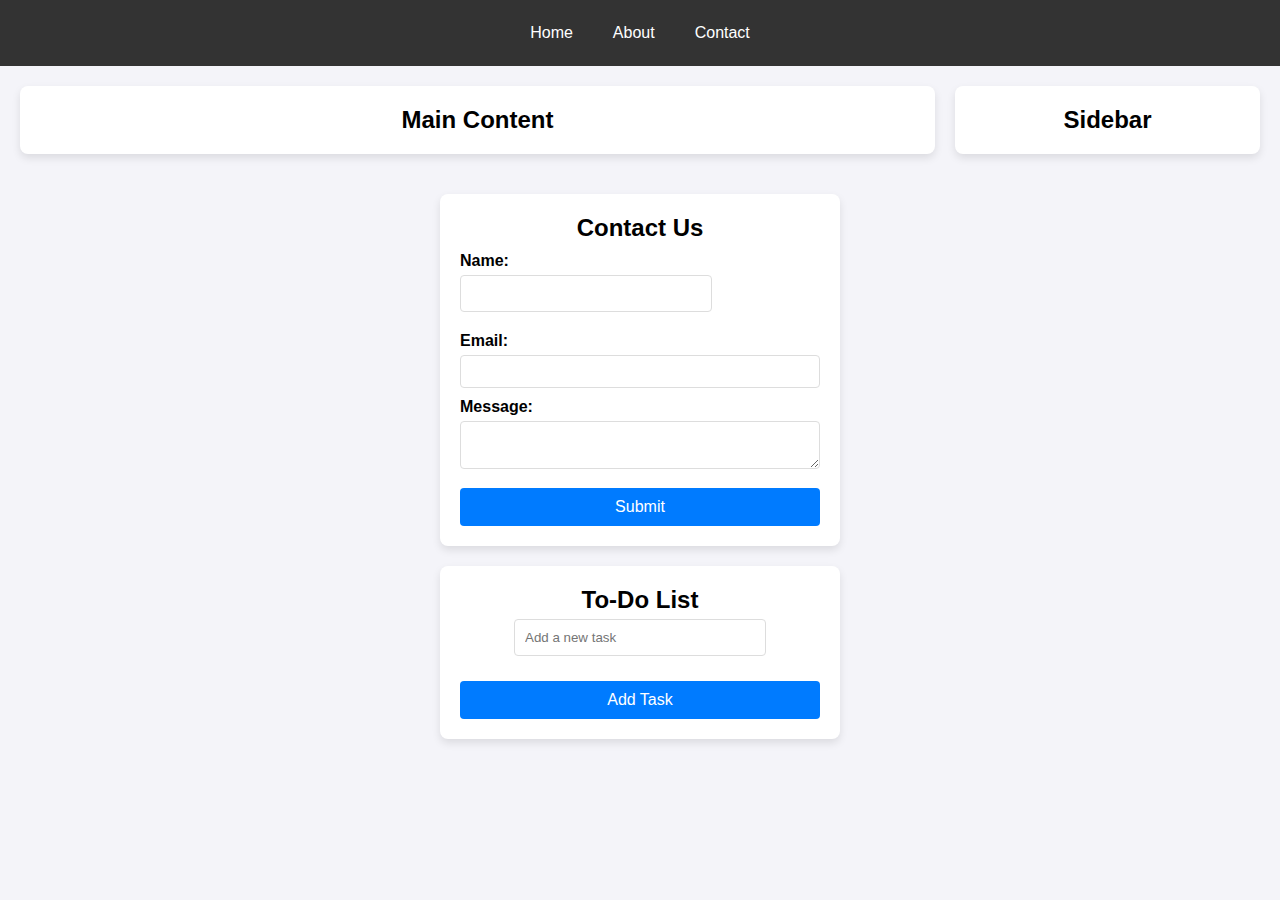
<file: index.html>
<!DOCTYPE html>
<html lang="en">
  <head>
    <meta charset="UTF-8" />
    <meta name="viewport" content="width=device-width, initial-scale=1.0" />
    <title>Contact Form, Layout, and To-Do List</title>
    <style>
      /* General Styling */
      * {
        box-sizing: border-box;
        margin: 0;
        padding: 0;
      }

      body {
        font-family: Arial, sans-serif;
        background-color: #f4f4f9;
      }

      h2 {
        text-align: center;
      }

      /* Navbar with Flexbox */
      .navbar {
        display: flex;
        background-color: #333;
        justify-content: center;
        padding: 10px 0;
      }

      .navbar a {
        padding: 14px 20px;
        color: #fff;
        text-decoration: none;
      }

      .navbar a:hover {
        background-color: #575757;
      }

      /* Grid Layout for Content */
      .grid-container {
        display: grid;
        grid-template-columns: 3fr 1fr;
        gap: 20px;
        padding: 20px;
      }

      .main-content,
      .sidebar {
        background: #fff;
        padding: 20px;
        border-radius: 8px;
        box-shadow: 0 4px 8px rgba(0, 0, 0, 0.1);
      }

      @media (max-width: 768px) {
        .grid-container {
          grid-template-columns: 1fr;
        }
      }

      /* Contact Form Styling */
      .contact-form-container {
        width: 90%;
        max-width: 400px;
        margin: 20px auto;
        padding: 20px;
        background: #fff;
        border-radius: 8px;
        box-shadow: 0 4px 8px rgba(0, 0, 0, 0.1);
      }

      label {
        font-weight: bold;
        display: block;
        margin-top: 10px;
      }

      input,
      textarea {
        width: 100%;
        padding: 8px;
        margin-top: 5px;
        border: 1px solid #ddd;
        border-radius: 4px;
      }

      button {
        width: 100%;
        padding: 10px;
        background: #007bff;
        border: none;
        color: #fff;
        font-size: 16px;
        margin-top: 15px;
        border-radius: 4px;
        cursor: pointer;
      }

      button:hover {
        background: #0056b3;
      }

      /* To-Do List Styling */
      .todo-container {
        width: 90%;
        max-width: 400px;
        margin: 20px auto;
        padding: 20px;
        text-align: center;
        background: #fff;
        border-radius: 8px;
        box-shadow: 0 4px 8px rgba(0, 0, 0, 0.1);
      }

      input[type="text"] {
        width: 70%;
        padding: 10px;
        margin-bottom: 10px;
      }

      ul {
        list-style-type: none;
        padding: 0;
      }

      li {
        padding: 10px;
        margin-top: 5px;
        background: #f1f1f1;
        display: flex;
        justify-content: space-between;
        align-items: center;
      }

      li button {
        background: #d9534f;
        color: white;
        border: none;
        cursor: pointer;
        padding: 5px 10px;
        border-radius: 4px;
      }
    </style>
  </head>
  <body>
    <!-- Navigation Bar -->
    <header>
      <nav class="navbar">
        <a href="#">Home</a>
        <a href="#">About</a>
        <a href="#">Contact</a>
      </nav>
    </header>

    <!-- Responsive Layout with CSS Grid -->
    <main class="grid-container">
      <section class="main-content">
        <h2>Main Content</h2>
        <p></p>
      </section>
      <aside class="sidebar">
        <h2>Sidebar</h2>
        <p></p>
      </aside>
    </main>

    <!-- Contact Form with JavaScript Validation -->
    <div class="contact-form-container">
      <form id="contactForm">
        <h2>Contact Us</h2>

        <label for="name">Name:</label>
        <input type="text" id="name" name="name" required />

        <label for="email">Email:</label>
        <input type="email" id="email" name="email" required />

        <label for="message">Message:</label>
        <textarea id="message" name="message" required></textarea>

        <button type="submit">Submit</button>
      </form>
    </div>

    <!-- Dynamic To-Do List -->
    <div class="todo-container">
      <h2>To-Do List</h2>
      <input type="text" id="todoInput" placeholder="Add a new task" />
      <button onclick="addTodo()">Add Task</button>
      <ul id="todoList"></ul>
    </div>

    <script>
      // JavaScript Validation for Contact Form
      document
        .getElementById("contactForm")
        .addEventListener("submit", function (event) {
          let isValid = true;
          const name = document.getElementById("name").value.trim();
          const email = document.getElementById("email").value.trim();
          const message = document.getElementById("message").value.trim();

          if (name === "") {
            alert("Please enter your name.");
            isValid = false;
          }

          const emailPattern = /^[^ ]+@[^ ]+\.[a-z]{2,3}$/;
          if (!email.match(emailPattern)) {
            alert("Please enter a valid email address.");
            isValid = false;
          }

          if (message === "") {
            alert("Please enter a message.");
            isValid = false;
          }

          if (!isValid) {
            event.preventDefault(); // Prevent form submission if validation fails
          }
        });

      // JavaScript for Dynamic To-Do List
      function addTodo() {
        const todoInput = document.getElementById("todoInput").value;
        if (todoInput === "") {
          alert("Please enter a task.");
          return;
        }

        const li = document.createElement("li");
        li.textContent = todoInput;

        const deleteButton = document.createElement("button");
        deleteButton.textContent = "Delete";
        deleteButton.onclick = function () {
          li.remove();
        };

        li.appendChild(deleteButton);
        document.getElementById("todoList").appendChild(li);

        document.getElementById("todoInput").value = ""; // Clear input field
      }
    </script>
  </body>
</html>
</file>
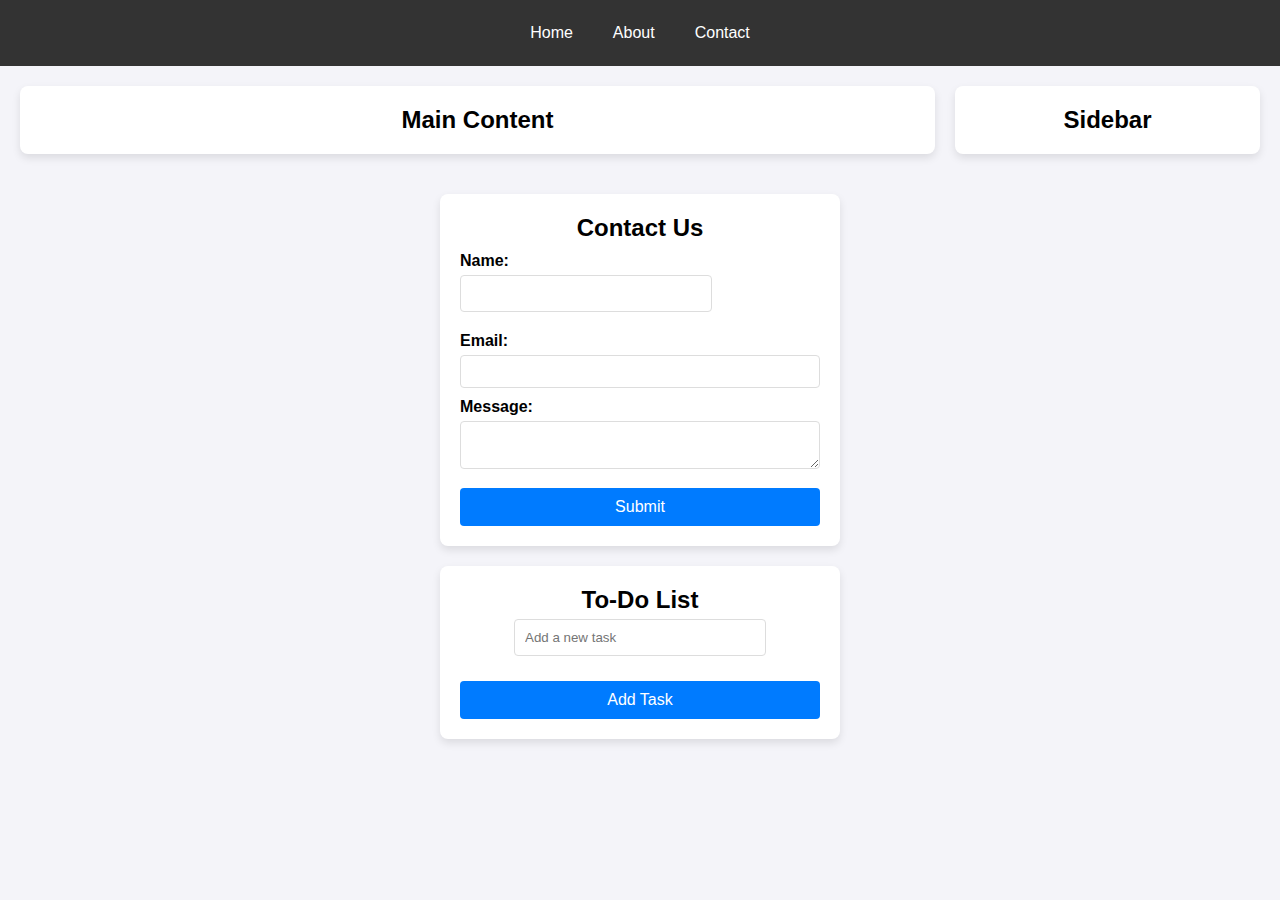
<file: task2/index.html>
<!DOCTYPE html>
<html lang="en">
  <head>
    <meta charset="UTF-8" />
    <meta name="viewport" content="width=device-width, initial-scale=1.0" />
    <title>Contact Form, Layout, and To-Do List</title>
    <style>
      /* General Styling */
      * {
        box-sizing: border-box;
        margin: 0;
        padding: 0;
      }

      body {
        font-family: Arial, sans-serif;
        background-color: #f4f4f9;
      }

      h2 {
        text-align: center;
      }

      /* Navbar with Flexbox */
      .navbar {
        display: flex;
        background-color: #333;
        justify-content: center;
        padding: 10px 0;
      }

      .navbar a {
        padding: 14px 20px;
        color: #fff;
        text-decoration: none;
      }

      .navbar a:hover {
        background-color: #575757;
      }

      /* Grid Layout for Content */
      .grid-container {
        display: grid;
        grid-template-columns: 3fr 1fr;
        gap: 20px;
        padding: 20px;
      }

      .main-content,
      .sidebar {
        background: #fff;
        padding: 20px;
        border-radius: 8px;
        box-shadow: 0 4px 8px rgba(0, 0, 0, 0.1);
      }

      @media (max-width: 768px) {
        .grid-container {
          grid-template-columns: 1fr;
        }
      }

      /* Contact Form Styling */
      .contact-form-container {
        width: 90%;
        max-width: 400px;
        margin: 20px auto;
        padding: 20px;
        background: #fff;
        border-radius: 8px;
        box-shadow: 0 4px 8px rgba(0, 0, 0, 0.1);
      }

      label {
        font-weight: bold;
        display: block;
        margin-top: 10px;
      }

      input,
      textarea {
        width: 100%;
        padding: 8px;
        margin-top: 5px;
        border: 1px solid #ddd;
        border-radius: 4px;
      }

      button {
        width: 100%;
        padding: 10px;
        background: #007bff;
        border: none;
        color: #fff;
        font-size: 16px;
        margin-top: 15px;
        border-radius: 4px;
        cursor: pointer;
      }

      button:hover {
        background: #0056b3;
      }

      /* To-Do List Styling */
      .todo-container {
        width: 90%;
        max-width: 400px;
        margin: 20px auto;
        padding: 20px;
        text-align: center;
        background: #fff;
        border-radius: 8px;
        box-shadow: 0 4px 8px rgba(0, 0, 0, 0.1);
      }

      input[type="text"] {
        width: 70%;
        padding: 10px;
        margin-bottom: 10px;
      }

      ul {
        list-style-type: none;
        padding: 0;
      }

      li {
        padding: 10px;
        margin-top: 5px;
        background: #f1f1f1;
        display: flex;
        justify-content: space-between;
        align-items: center;
      }

      li button {
        background: #d9534f;
        color: white;
        border: none;
        cursor: pointer;
        padding: 5px 10px;
        border-radius: 4px;
      }
    </style>
  </head>
  <body>
    <!-- Navigation Bar -->
    <header>
      <nav class="navbar">
        <a href="#">Home</a>
        <a href="#">About</a>
        <a href="#">Contact</a>
      </nav>
    </header>

    <!-- Responsive Layout with CSS Grid -->
    <main class="grid-container">
      <section class="main-content">
        <h2>Main Content</h2>
        <p></p>
      </section>
      <aside class="sidebar">
        <h2>Sidebar</h2>
        <p></p>
      </aside>
    </main>

    <!-- Contact Form with JavaScript Validation -->
    <div class="contact-form-container">
      <form id="contactForm">
        <h2>Contact Us</h2>

        <label for="name">Name:</label>
        <input type="text" id="name" name="name" required />

        <label for="email">Email:</label>
        <input type="email" id="email" name="email" required />

        <label for="message">Message:</label>
        <textarea id="message" name="message" required></textarea>

        <button type="submit">Submit</button>
      </form>
    </div>

    <!-- Dynamic To-Do List -->
    <div class="todo-container">
      <h2>To-Do List</h2>
      <input type="text" id="todoInput" placeholder="Add a new task" />
      <button onclick="addTodo()">Add Task</button>
      <ul id="todoList"></ul>
    </div>

    <script>
      // JavaScript Validation for Contact Form
      document
        .getElementById("contactForm")
        .addEventListener("submit", function (event) {
          let isValid = true;
          const name = document.getElementById("name").value.trim();
          const email = document.getElementById("email").value.trim();
          const message = document.getElementById("message").value.trim();

          if (name === "") {
            alert("Please enter your name.");
            isValid = false;
          }

          const emailPattern = /^[^ ]+@[^ ]+\.[a-z]{2,3}$/;
          if (!email.match(emailPattern)) {
            alert("Please enter a valid email address.");
            isValid = false;
          }

          if (message === "") {
            alert("Please enter a message.");
            isValid = false;
          }

          if (!isValid) {
            event.preventDefault(); // Prevent form submission if validation fails
          }
        });

      // JavaScript for Dynamic To-Do List
      function addTodo() {
        const todoInput = document.getElementById("todoInput").value;
        if (todoInput === "") {
          alert("Please enter a task.");
          return;
        }

        const li = document.createElement("li");
        li.textContent = todoInput;

        const deleteButton = document.createElement("button");
        deleteButton.textContent = "Delete";
        deleteButton.onclick = function () {
          li.remove();
        };

        li.appendChild(deleteButton);
        document.getElementById("todoList").appendChild(li);

        document.getElementById("todoInput").value = ""; // Clear input field
      }
    </script>
  </body>
</html>
</file>
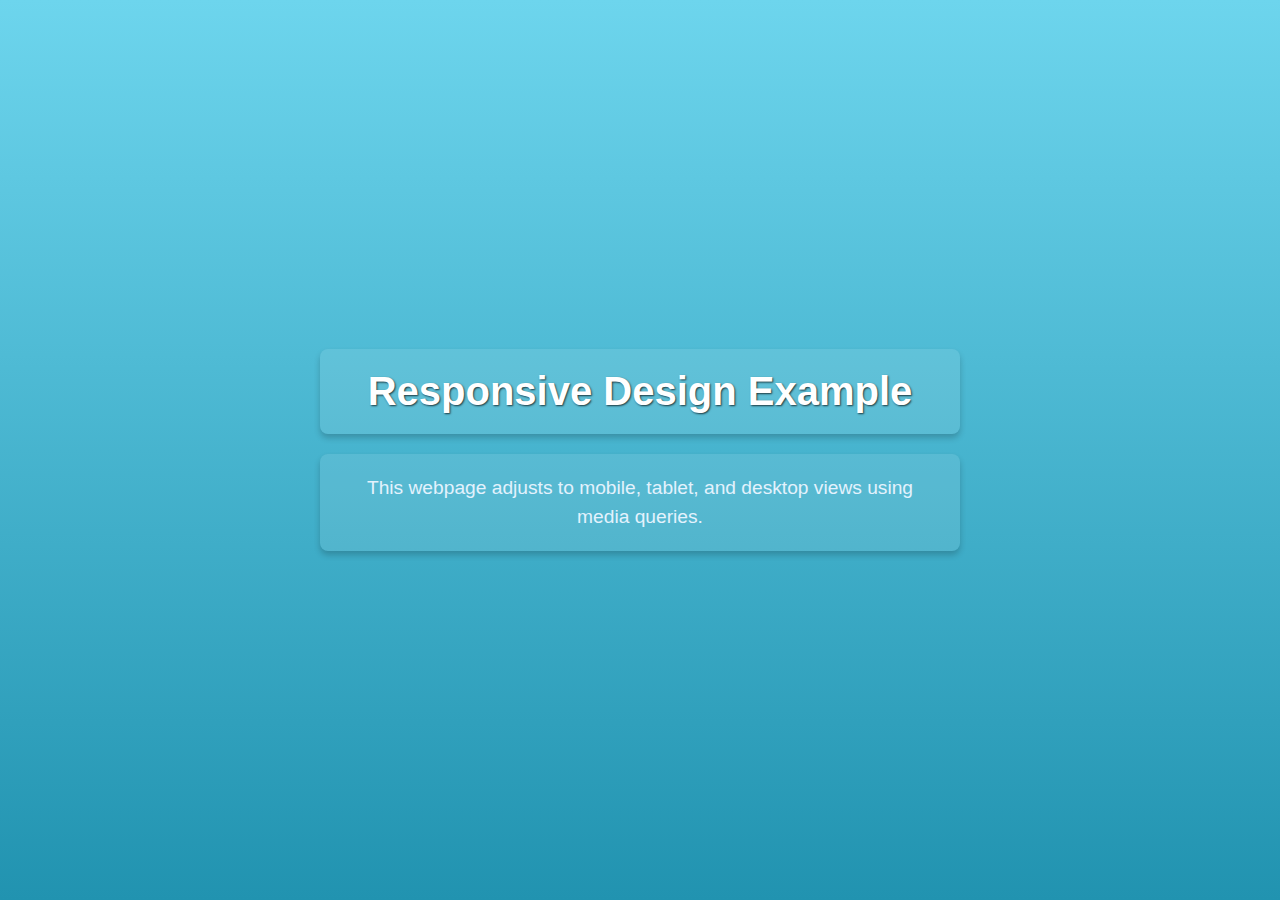
<file: task3/index.html>
<!DOCTYPE html>
<html lang="en">
  <head>
    <meta charset="UTF-8" />
    <meta name="viewport" content="width=device-width, initial-scale=1.0" />
    <title>Responsive Design</title>
    <link rel="stylesheet" href="styles.css" />
  </head>
  <body>
    <header>
      <h1>Responsive Design Example</h1>
    </header>
    <main>
      <p>
        This webpage adjusts to mobile, tablet, and desktop views using media
        queries.
      </p>
    </main>
  </body>
</html>
</file>
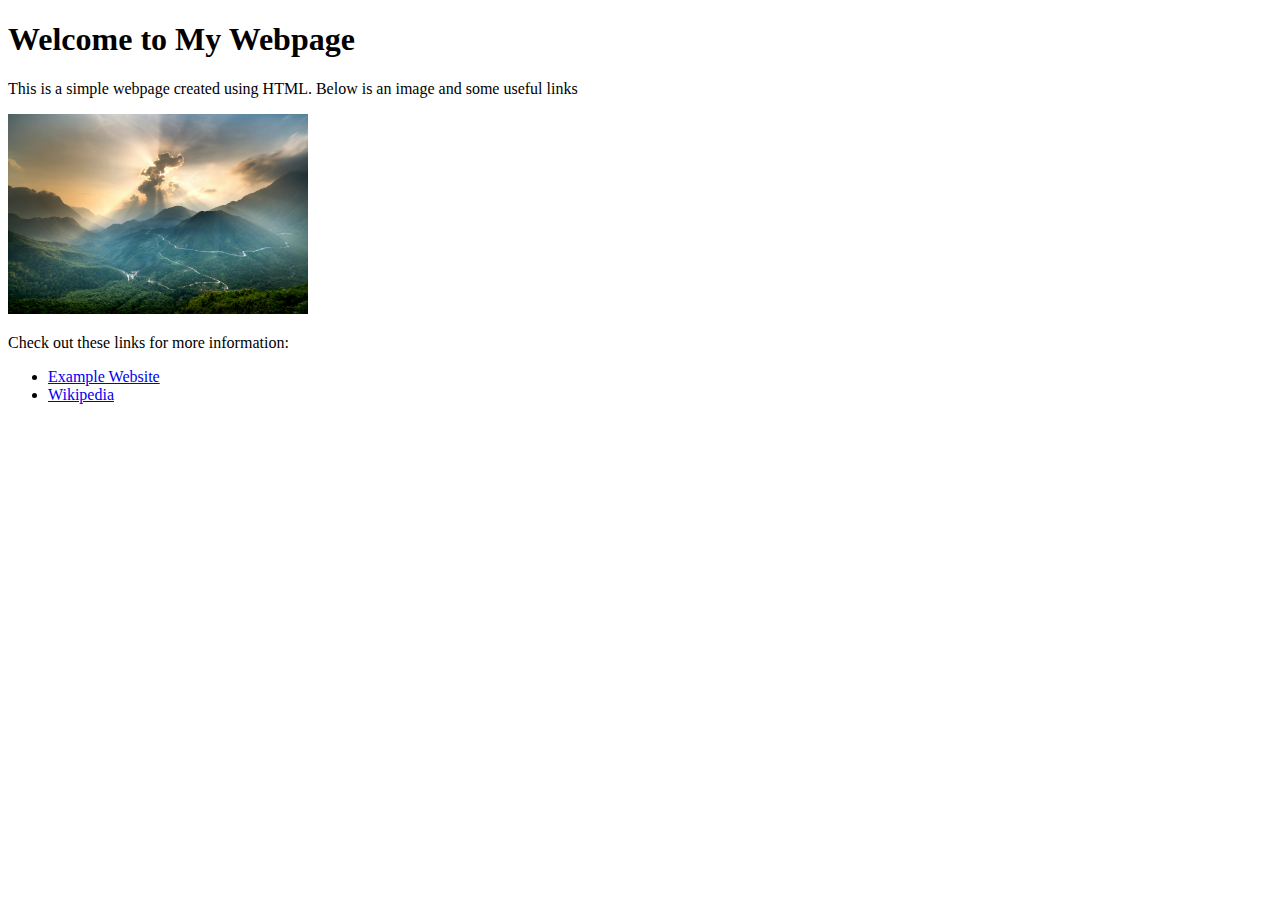
<file: task1/step1.html>
<!DOCTYPE html>
<html lang="en">
  <head>
    <meta charset="UTF-8" />
    <meta name="viewport" content="width=device-width, initial-scale=1.0" />
    <title>Webpage</title>
  </head>
  <body>
    <h1>Welcome to My Webpage</h1>

    <p>
      This is a simple webpage created using HTML. Below is an image and some
      useful links
    </p>

    <img src="img.jpg" alt="Sample Image" width="300" />

    <p>Check out these links for more information:</p>
    <ul>
      <li><a href="https://www.example.com">Example Website</a></li>
      <li><a href="https://www.wikipedia.org">Wikipedia</a></li>
    </ul>
  </body>
</html>
</file>
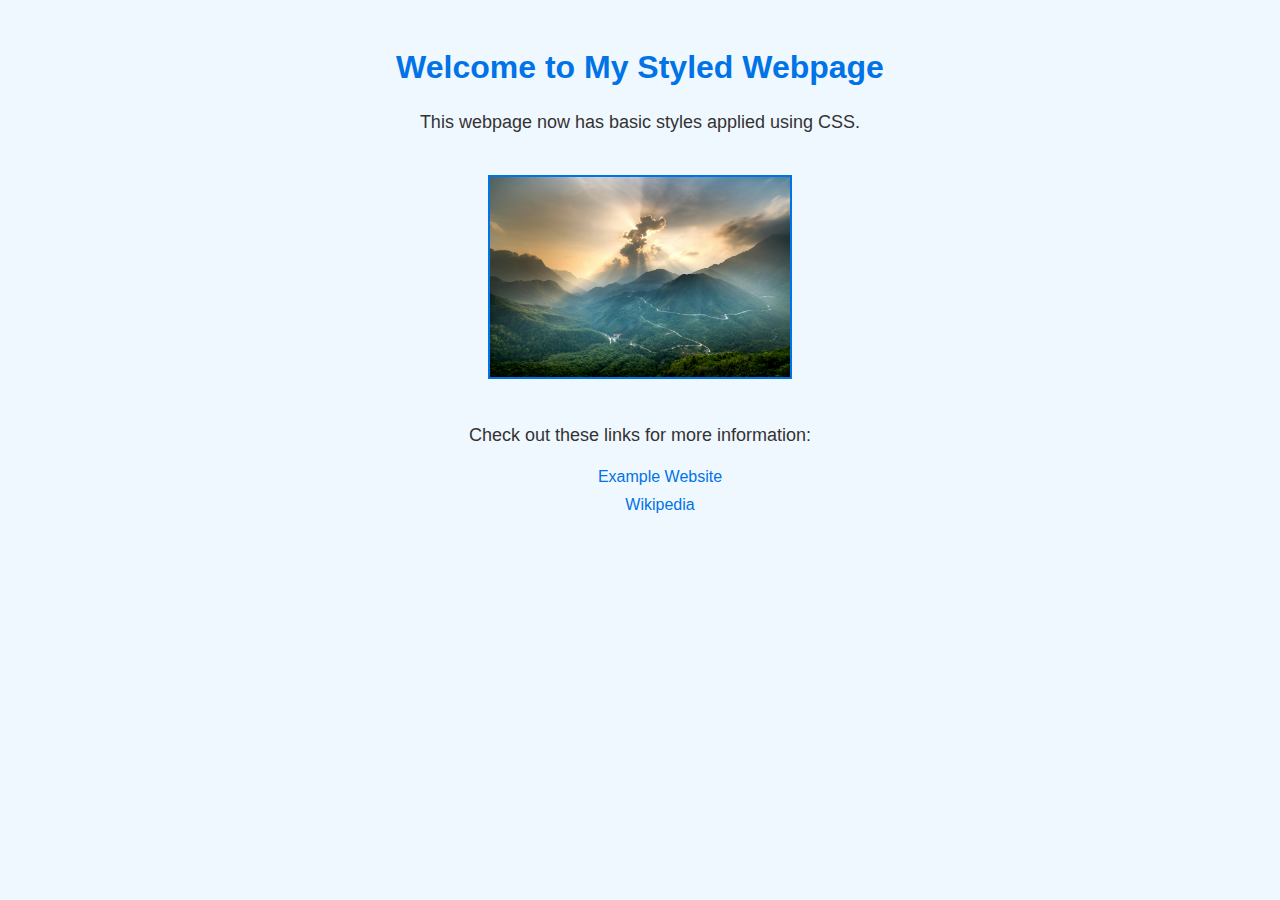
<file: task1/step2.html>
<!DOCTYPE html>
<html lang="en">
  <head>
    <meta charset="UTF-8" />
    <meta name="viewport" content="width=device-width, initial-scale=1.0" />
    <title>Styled Webpage</title>
    <style>
      body {
        font-family: Arial, sans-serif;
        background-color: #f0f8ff;
        color: #333;
        padding: 20px;
        text-align: center;
      }

      h1 {
        color: #0073e6;
      }

      p {
        font-size: 18px;
        line-height: 1.6;
      }

      img {
        border: 2px solid #0073e6;
        margin: 20px 0;
      }

      ul {
        list-style-type: none;
      }

      li {
        margin: 10px 0;
      }

      a {
        text-decoration: none;
        color: #0073e6;
      }

      a:hover {
        color: #ff4500;
      }
    </style>
  </head>
  <body>
    <h1>Welcome to My Styled Webpage</h1>

    <p>This webpage now has basic styles applied using CSS.</p>

    <img src="img.jpg" alt="Sample Image" width="300" />

    <p>Check out these links for more information:</p>
    <ul>
      <li><a href="https://www.example.com">Example Website</a></li>
      <li><a href="https://www.wikipedia.org">Wikipedia</a></li>
    </ul>
  </body>
</html>
</file>
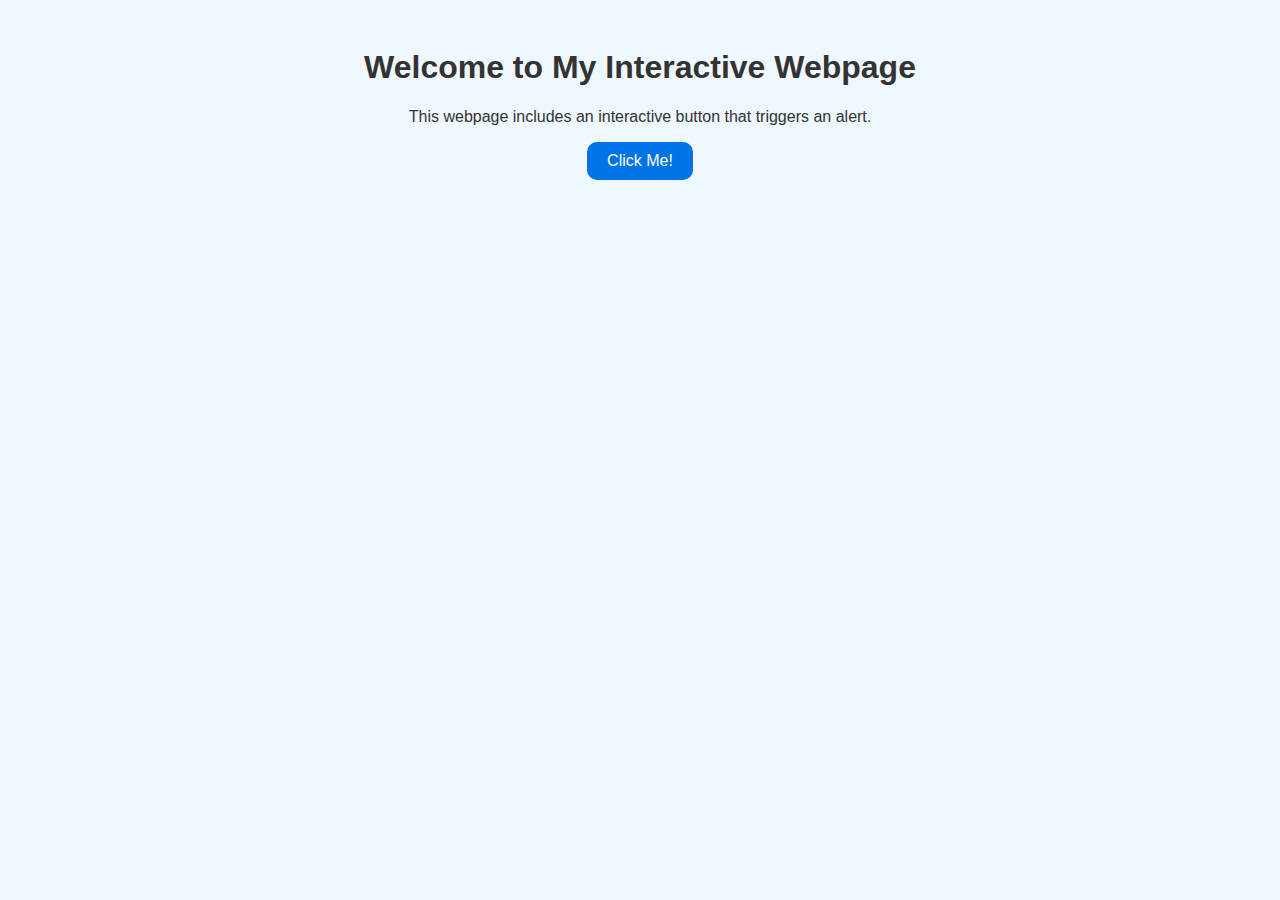
<file: task1/step3.html>
<!DOCTYPE html>
<html lang="en">
  <head>
    <meta charset="UTF-8" />
    <meta name="viewport" content="width=device-width, initial-scale=1.0" />
    <title>Interactive Webpage</title>
    <style>
      body {
        font-family: Arial, sans-serif;
        background-color: #f0f8ff;
        color: #333;
        padding: 20px;
        text-align: center;
      }

      button {
        padding: 10px 20px;
        font-size: 16px;
        background-color: #0073e6;
        color: white;
        border: none;
        cursor: pointer;
        border-radius: 10px 10px;
      }

      button:hover {
        background-color: #ff4500;
      }
    </style>
    <script>
      function showAlert() {
        alert("Button clicked!");
      }
    </script>
  </head>
  <body>
    <h1>Welcome to My Interactive Webpage</h1>

    <p>This webpage includes an interactive button that triggers an alert.</p>

    <button onclick="showAlert()">Click Me!</button>
  </body>
</html>
</file>
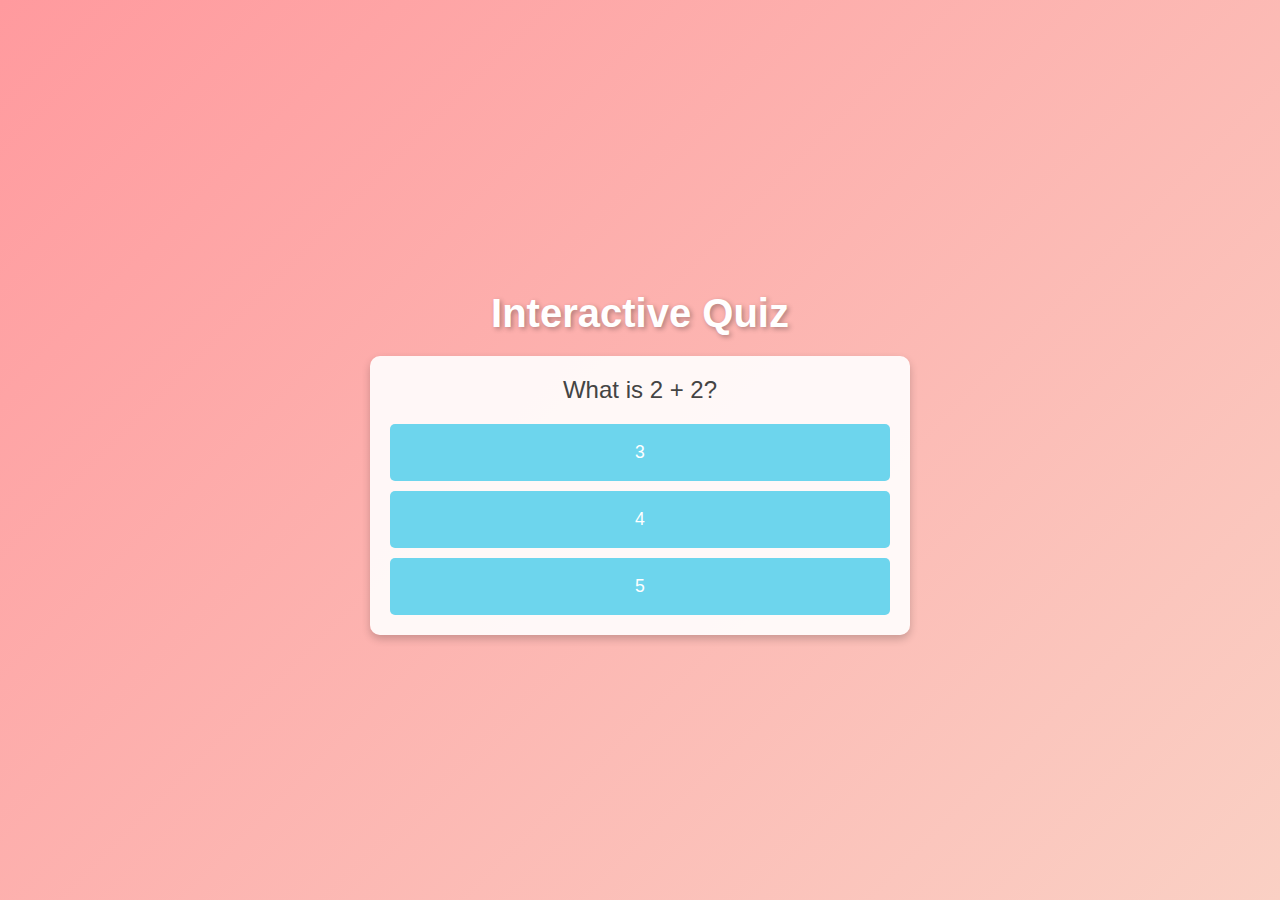
<file: task3/index1.html>
<!DOCTYPE html>
<html lang="en">
  <head>
    <meta charset="UTF-8" />
    <meta name="viewport" content="width=device-width, initial-scale=1.0" />
    <title>Interactive Quiz</title>
    <script defer src="quiz.js"></script>
  </head>
  <body>
    <h1>Interactive Quiz</h1>
    <div id="quiz">
      <div id="question"></div>
      <div id="options"></div>
    </div>
  </body>
</html>
<style>
  /* General Body Styling */
  body {
    font-family: "Poppins", sans-serif;
    margin: 0;
    padding: 0;
    background: linear-gradient(135deg, #ff9a9e, #fad0c4);
    color: #333333;
    display: flex;
    flex-direction: column;
    align-items: center;
    justify-content: center;
    height: 100vh;
  }

  /* Header Styling */
  h1 {
    font-size: 2.5rem;
    color: #ffffff;
    text-shadow: 2px 2px 5px rgba(0, 0, 0, 0.3);
    margin-bottom: 20px;
    text-align: center;
  }

  /* Quiz Container Styling */
  #quiz {
    background: rgba(255, 255, 255, 0.9);
    padding: 20px;
    border-radius: 10px;
    box-shadow: 0 4px 8px rgba(0, 0, 0, 0.2);
    width: 90%;
    max-width: 500px;
    text-align: center;
  }

  #question {
    font-size: 1.5rem;
    margin-bottom: 20px;
    color: #444444;
  }

  #options {
    display: flex;
    flex-direction: column;
    gap: 10px;
  }

  /* Option Buttons */
  #options button {
    background: #6dd5ed;
    color: white;
    border: none;
    padding: 15px;
    font-size: 1rem;
    border-radius: 5px;
    cursor: pointer;
    transition: all 0.3s ease-in-out;
  }

  #options button:hover {
    background: #2193b0;
    transform: scale(1.05);
  }

  #options button:active {
    background: #0b79a1;
  }

  /* Mobile Styles */
  @media (max-width: 480px) {
    h1 {
      font-size: 2rem;
    }

    #question {
      font-size: 1.2rem;
    }

    #options button {
      font-size: 0.9rem;
      padding: 12px;
    }
  }

  /* Tablet Styles */
  @media (min-width: 481px) and (max-width: 768px) {
    h1 {
      font-size: 2.2rem;
    }

    #question {
      font-size: 1.4rem;
    }

    #options button {
      font-size: 1rem;
      padding: 15px;
    }
  }

  /* Desktop Styles */
  @media (min-width: 769px) {
    h1 {
      font-size: 2.5rem;
    }

    #question {
      font-size: 1.5rem;
    }

    #options button {
      font-size: 1.1rem;
      padding: 18px;
    }
  }
</style>
</file>
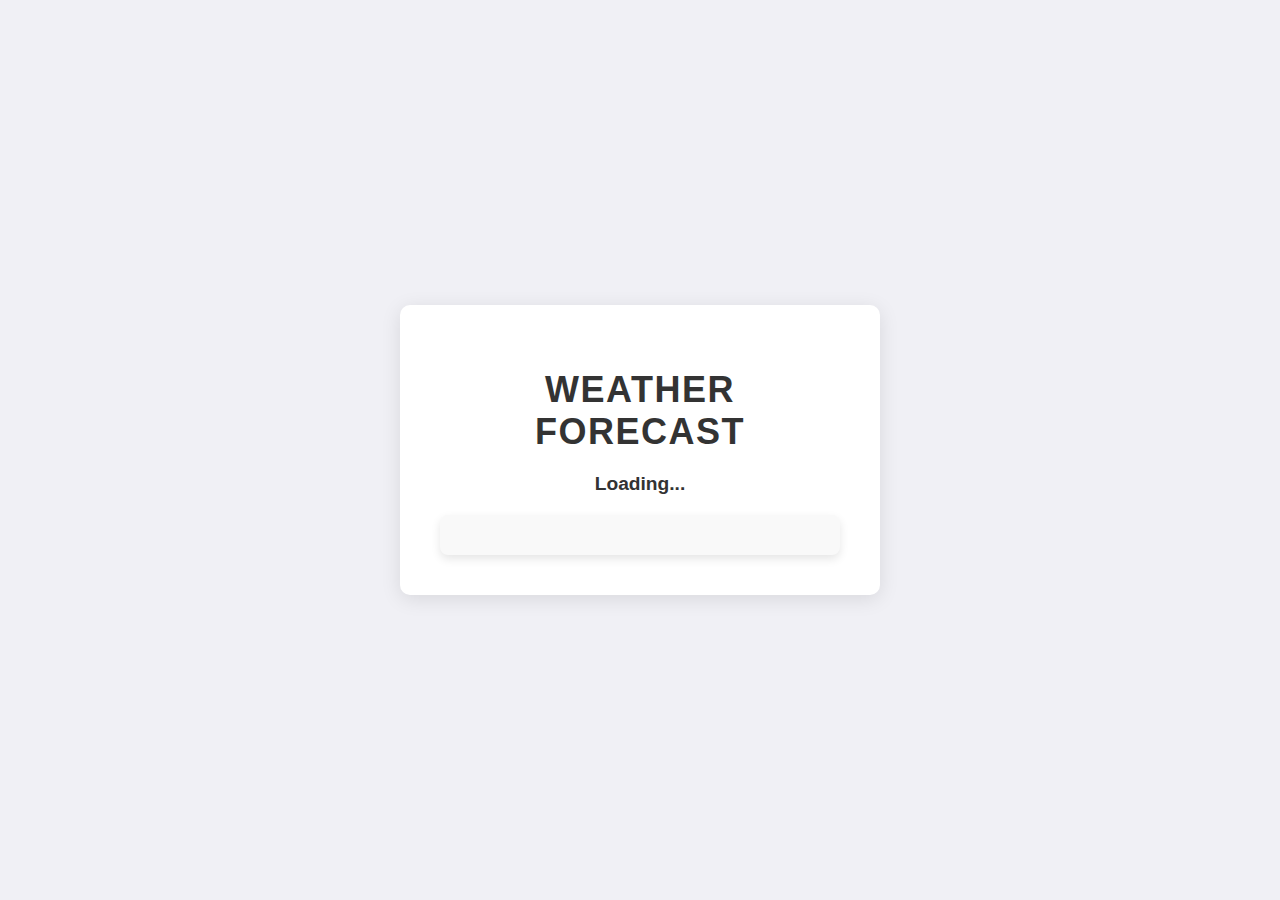
<file: task3/index2.html>
<!DOCTYPE html>
<html lang="en">
  <head>
    <meta charset="UTF-8" />
    <meta name="viewport" content="width=device-width, initial-scale=1.0" />
    <title>Weather Forecast</title>
    <style>
      body {
        font-family: "Arial", sans-serif;
        background: #f0f0f5;
        margin: 0;
        padding: 0;
        display: flex;
        justify-content: center;
        align-items: center;
        height: 100vh;
      }

      .container {
        background-color: #fff;
        padding: 40px;
        border-radius: 10px;
        box-shadow: 0px 4px 20px rgba(0, 0, 0, 0.1);
        text-align: center;
        max-width: 400px;
        width: 100%;
      }

      h1 {
        color: #333;
        font-size: 36px;
        margin-bottom: 20px;
        text-transform: uppercase;
        letter-spacing: 1.5px;
      }

      #weather {
        font-size: 1.2rem;
        color: #333;
        margin-top: 20px;
        font-weight: bold;
      }

      .weather-info {
        margin-top: 20px;
        font-size: 1.1rem;
        color: #555;
        line-height: 1.6;
      }

      .error {
        color: red;
        font-weight: bold;
      }

      .weather-container {
        background-color: #f9f9f9;
        padding: 20px;
        border-radius: 8px;
        box-shadow: 0px 4px 10px rgba(0, 0, 0, 0.1);
        margin-top: 20px;
      }

      .weather-container strong {
        color: #333;
        font-size: 1.2rem;
      }

      .weather-container p {
        margin: 10px 0;
        font-size: 1.1rem;
      }

      .weather-container span {
        color: #008cba;
        font-weight: bold;
      }

      /* Add animation to the container */
      .container {
        animation: fadeIn 1s ease-out;
      }

      @keyframes fadeIn {
        0% {
          opacity: 0;
          transform: scale(0.9);
        }
        100% {
          opacity: 1;
          transform: scale(1);
        }
      }
    </style>
  </head>
  <body>
    <div class="container">
      <h1>Weather Forecast</h1>
      <div id="weather">Loading...</div>

      <div class="weather-container" id="weather-data">
        <!-- Dynamic weather data will be injected here -->
      </div>
    </div>

    <script>
      // Get the user's current position
      navigator.geolocation.getCurrentPosition((position) => {
        let lat = position.coords.latitude;
        let long = position.coords.longitude;
        getWeather(lat, long);
      });

      // Function to fetch weather data
      const getWeather = (lat, long) => {
        const apiKey = "7fdbfe3d457c43c8959144952241711"; // Your WeatherAPI key
        const url = `https://api.weatherapi.com/v1/current.json?key=${apiKey}&q=${lat},${long}&aqi=no`;

        // Fetch weather data from WeatherAPI
        fetch(url)
          .then((response) => response.json())
          .then((weather) => {
            console.log(weather);

            // Display weather data dynamically
            const weatherElement = document.getElementById("weather");
            const weatherDataElement = document.getElementById("weather-data");

            weatherElement.innerHTML = `Current Weather in ${weather.location.name}`;

            weatherDataElement.innerHTML = `
              <div class="weather-info">
                <strong>Temperature:</strong> ${Math.round(
                  weather.current.temp_c
                )} ℃ <br />
                <strong>Condition:</strong> ${
                  weather.current.condition.text
                } <br />
                <strong>Wind Speed:</strong> ${
                  weather.current.wind_kph
                } km/h <br />
                <strong>Humidity:</strong> ${weather.current.humidity}% <br />
                <strong>Feels Like:</strong> ${Math.round(
                  weather.current.feelslike_c
                )} ℃
              </div>
            `;
          })
          .catch((err) => {
            // Handle errors
            const weatherElement = document.getElementById("weather");
            const weatherDataElement = document.getElementById("weather-data");

            weatherElement.textContent = "Error fetching weather data.";
            weatherElement.classList.add("error");
            weatherDataElement.innerHTML = "";
          });
      };
    </script>
  </body>
</html>
</file>
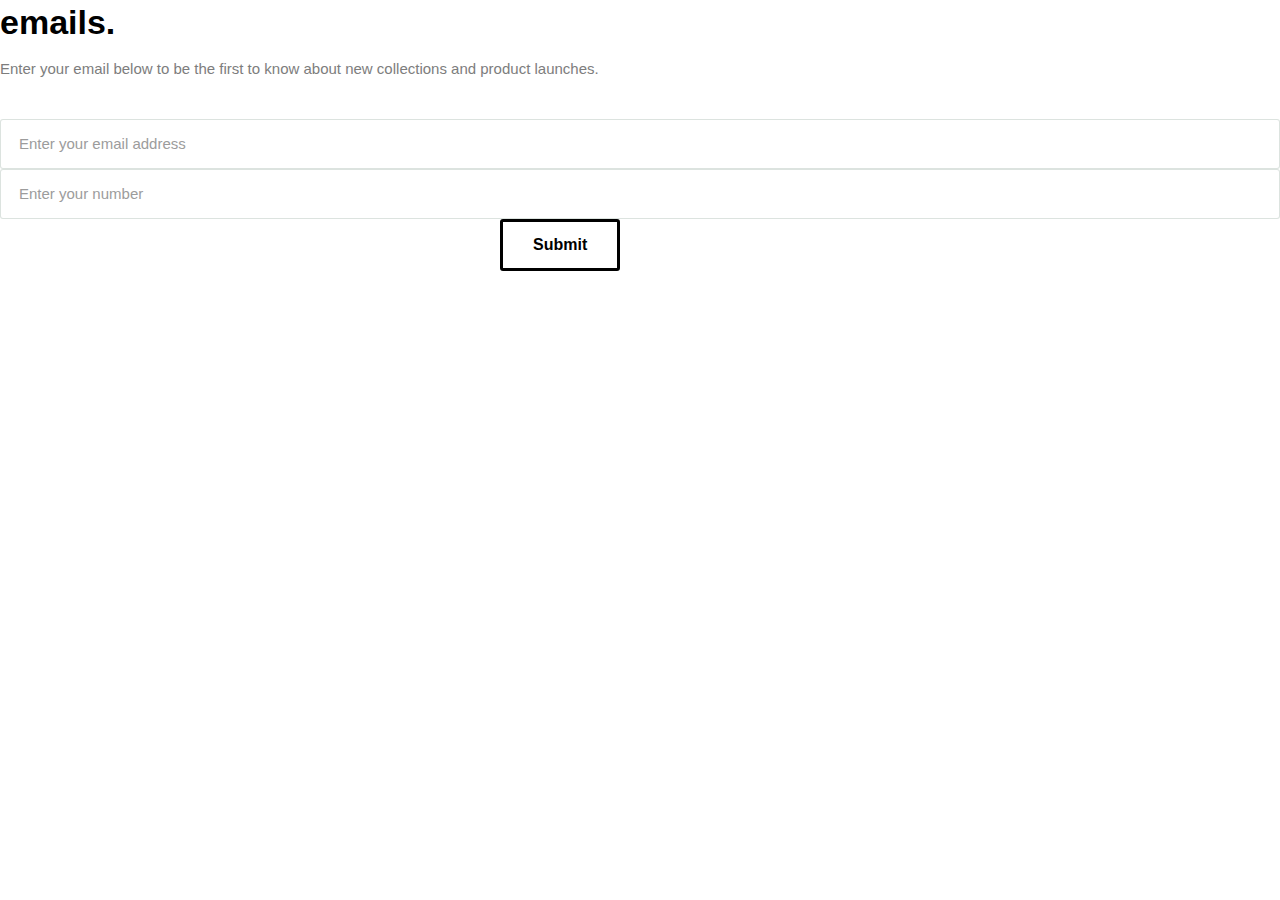
<file: task5/contact.html>
<!DOCTYPE html>
<html lang="en">
  <head>
    <meta charset="UTF-8" />
    <meta name="viewport" content="width=device-width, initial-scale=1.0" />
    <title>contact page</title>
    <link rel="stylesheet" href="style.css" />
  </head>
  <body>
    <div class="footer-list">
        <p class="newsletter-title"> emails.</p>

        <p class="newsletter-text">
          Enter your email below to be the first to know about new
          collections and product launches.
        </p>
    <form action="" class="newsletter-form">
        <input
          type="email"
          name="email_address"
          placeholder="Enter your email address"
          required
          class="email-field"
        />
        <input
        type="mobile"
        name="mobile number"
        placeholder="Enter your number"
        required
        class="email-field"
      />
      </form>
        <button type="submit" class="btn btn-primary1">Submit</button>
        
  </body>
</html>
<style>
.btn-primary1{
    border: solid black;
    margin-left: 500px;
    
    
}
.btn-primary1:hover{
    background-color: aqua;
}
</style>
</file>
<file: task3/styles.css>
/* General Body Styling */
body {
  font-family: "Roboto", sans-serif;
  margin: 0;
  padding: 0;
  background: linear-gradient(to bottom, #6dd5ed, #2193b0);
  color: #ffffff;
  display: flex;
  flex-direction: column;
  align-items: center;
  justify-content: center;
  height: 100vh;
}

/* Header Styling */
header {
  background-color: rgba(255, 255, 255, 0.1);
  border-radius: 8px;
  padding: 20px;
  width: 90%;
  max-width: 600px;
  text-align: center;
  margin-bottom: 20px;
  box-shadow: 0px 4px 6px rgba(0, 0, 0, 0.2);
}

header h1 {
  font-size: 2rem;
  margin: 0;
  color: #ffffff;
  text-shadow: 1px 1px 2px rgba(0, 0, 0, 0.7);
}

/* Main Content Styling */
main {
  background-color: rgba(255, 255, 255, 0.1);
  border-radius: 8px;
  padding: 20px;
  width: 90%;
  max-width: 600px;
  text-align: center;
  box-shadow: 0px 4px 6px rgba(0, 0, 0, 0.2);
}

main p {
  font-size: 1.2rem;
  line-height: 1.5;
  color: #e3f2fd;
  margin: 0;
}

/* Mobile Styles */
@media (max-width: 480px) {
  header h1 {
    font-size: 1.8rem;
  }

  main p {
    font-size: 1rem;
  }
}

/* Tablet Styles */
@media (min-width: 481px) and (max-width: 768px) {
  header h1 {
    font-size: 2.2rem;
  }

  main p {
    font-size: 1.1rem;
  }
}

/* Desktop Styles */
@media (min-width: 769px) {
  header h1 {
    font-size: 2.5rem;
  }

  main p {
    font-size: 1.2rem;
  }
}
</file>
<file: task5/style.css>
:root {
  /**
   * colors
   */

  --hoockers-green_20: hsl(148, 20%, 38%, 0.2);
  --pale-spring-bud: hsl(60, 68%, 85%);
  --hoockers-green: hsl(148, 20%, 38%);
  --spanish-gray: hsl(0, 0%, 61%);
  --light-gray: hsl(0, 0%, 80%);
  --cultured-1: hsl(0, 0%, 97%);
  --cultured-2: hsl(60, 6%, 93%);
  --gray-web: hsl(0, 0%, 49%);
  --white_30: hsl(0, 0%, 100%, 0.3);
  --black_70: hsla(0, 0%, 0%, 0.7);
  --black_50: hsla(0, 0%, 0%, 0.5);
  --black_15: hsla(0, 0%, 0%, 0.15);
  --black_10: hsla(0, 0%, 0%, 0.1);
  --black_5: hsla(0, 0%, 0%, 0.05);
  --white: hsl(0, 0%, 100%);
  --black: hsl(0, 0%, 0%);

  /**
   * gradient color
   */

  --gradient: linear-gradient(to right, transparent 50%, var(--white_30) 100%);

  /**
   * typography
   */

  --ff-urbanist: "Urbanist", sans-serif;

  --fs-1: 4.8rem;
  --fs-2: 4rem;
  --fs-3: 3.4rem;
  --fs-4: 2.4rem;
  --fs-5: 2rem;
  --fs-6: 1.8rem;
  --fs-7: 1.5rem;
  --fs-8: 1.4rem;
  --fs-9: 1.3rem;

  --fw-400: 400;
  --fw-500: 500;
  --fw-600: 600;
  --fw-700: 700;
  --fw-800: 800;

  /**
   * spacing
   */

  --section-padding: 35px;

  /**
   * shadow
   */

  --shadow-1: 0 8px 16px var(--black_15);
  --shadow-2: 0 4px 10px var(--black_5);

  /**
   * radius
   */

  --radius-3: 3px;

  /**
   * transition
   */

  --transition-1: 0.25s ease;
  --transition-2: 0.5s ease;
  --transition-3: 1s ease;
  --cubic-in: cubic-bezier(0.51, 0.03, 0.64, 0.28);
  --cubic-out: cubic-bezier(0.33, 0.85, 0.4, 0.96);
}

/*-----------------------------------*\
  #RESET
\*-----------------------------------*/

*,
*::before,
*::after {
  margin: 0;
  padding: 0;
  box-sizing: border-box;
}

li {
  list-style: none;
}

a,
img,
span,
input,
button,
ion-icon {
  display: block;
}

a {
  text-decoration: none;
  color: inherit;
}

img {
  height: auto;
}

input,
button {
  background: none;
  border: none;
  font: inherit;
}

input {
  width: 100%;
}

button {
  cursor: pointer;
}

ion-icon {
  pointer-events: none;
  --ionicon-stroke-width: 25px;
}

html {
  font-family: var(--ff-urbanist);
  font-size: 10px;
  scroll-behavior: smooth;
}

body {
  background-color: var(--white);
  color: var(--gray-web);
  font-size: 1.6rem;
  font-weight: var(--fw-500);
  line-height: 1.6;
}

:focus-visible {
  outline-offset: 4px;
}

::-webkit-scrollbar {
  width: 10px;
  height: 5px;
}

::-webkit-scrollbar-track {
  background-color: hsl(0, 0%, 95%);
}

::-webkit-scrollbar-thumb {
  background-color: hsl(0, 0%, 80%);
}

::-webkit-scrollbar-thumb:hover {
  background-color: hsl(0, 0%, 70%);
}

/*-----------------------------------*\
  #REUSED STYLE
\*-----------------------------------*/

.container {
  padding-inline: 15px;
}

.section {
  padding-block: var(--section-padding);
}

.has-bg-image {
  background-repeat: no-repeat;
  background-size: cover;
  background-position: center;
}

.h1,
.h2,
.h3,
.h2-large {
  color: var(--black);
  font-weight: var(--fw-600);
  line-height: 1.3;
}

.h1 {
  font-size: var(--fs-1);
  line-height: 1.2;
}

.h2 {
  font-size: var(--fs-3);
}

.h2-large {
  font-size: var(--fs-2);
}

.h3 {
  font-size: var(--fs-4);
}

.btn {
  font-weight: var(--fw-600);
  max-width: max-content;
  padding: 10px 30px;
  border-radius: var(--radius-3);
  transition: var(--transition-1);
}

.btn-primary,
.btn-secondary:is(:hover, :focus) {
  background-color: var(--black);
  color: var(--white);
}

.btn-primary:is(:hover, :focus) {
  background-color: var(--hoockers-green);
}

.btn-secondary {
  background-color: var(--white);
  color: var(--black);
  box-shadow: var(--shadow-2);
}

.has-scrollbar {
  display: flex;
  gap: 15px;
  overflow-x: auto;
  padding-block-end: 15px;
  margin-block-end: -15px;
  scroll-snap-type: inline mandatory;
}

.scrollbar-item {
  min-width: 100%;
  scroll-snap-align: start;
}

.has-scrollbar::-webkit-scrollbar-track,
.has-scrollbar::-webkit-scrollbar-thumb {
  background-color: transparent;
}

.has-scrollbar:is(:hover, :focus-within)::-webkit-scrollbar-track {
  background-color: hsl(0, 0%, 98%);
}

.has-scrollbar:is(:hover, :focus-within)::-webkit-scrollbar-thumb {
  background-color: hsl(0, 0%, 70%);
}

.has-before,
.has-after {
  position: relative;
  z-index: 1;
}

.has-before::before,
.has-after::after {
  content: "";
  position: absolute;
}

.hover\:shine {
  overflow: hidden;
}

.hover\:shine .has-bg-image {
  position: absolute;
  top: 0;
  right: 0;
  bottom: 0;
  left: 0;
  z-index: -1;
  transition: var(--transition-2);
}

.hover\:shine:is(:hover, :focus) .has-bg-image {
  transform: scale(1.15);
}

.hover\:shine::before {
  top: 0;
  left: -140%;
  bottom: 0;
  width: 100%;
  background-image: var(--gradient);
  transform: skewX(-25deg);
  transition: var(--transition-2);
  z-index: 1;
}

.hover\:shine:is(:hover, :focus-within)::before {
  animation: shine 1s ease forwards;
}

@keyframes shine {
  0% {
    transform: skewX(-25deg) translateX(0);
  }
  100% {
    transform: skewX(-25deg) translateX(250%);
  }
}

.btn-link {
  color: var(--black);
  font-weight: var(--fw-600);
  display: flex;
  align-items: center;
  gap: 3px;
  transition: var(--transition-1);
}

.img-holder {
  aspect-ratio: var(--width) / var(--height);
  background-color: var(--light-gray);
}

.img-cover {
  width: 100%;
  height: 100%;
  object-fit: cover;
}

.badge {
  max-width: max-content;
  background-color: var(--hoockers-green);
  color: var(--white);
  font-weight: var(--fw-700);
  padding-inline: 12px;
  border-radius: var(--radius-3);
}

.flex-list {
  display: flex;
  flex-wrap: wrap;
  justify-content: center;
  align-items: center;
  gap: 30px;
}

.w-100 {
  width: 100%;
}

[data-section] > * {
  transform: translateY(100px);
  opacity: 0;
  transition: var(--transition-3);
}

[data-section].active > * {
  transform: translateY(0);
  opacity: 1;
}

/*-----------------------------------*\
  #HEADER
\*-----------------------------------*/

.header .input-wrapper,
.header-action-btn:not(:first-child),
.navbar {
  display: none;
}

.header {
  position: relative;
  padding-block-end: 80px;
}

.alert {
  background-color: var(--pale-spring-bud);
  color: var(--black);
  font-size: var(--fs-7);
  text-transform: uppercase;
  font-weight: var(--fw-700);
  letter-spacing: 2px;
  text-align: center;
  padding-block: 15px;
}

.header-top {
  position: absolute;
  bottom: 0;
  left: 0;
  width: 100%;
  background-color: var(--white);
  padding-block: 26px;
  z-index: 4;
}

.header-top.active {
  position: fixed;
  top: -80px;
  bottom: auto;
  box-shadow: var(--shadow-1);
  transform: translateY(100%);
  transition: var(--transition-2);
}

.header-top.header-hide {
  box-shadow: none;
  transform: translateY(0);
}

.header-top .container {
  display: flex;
  justify-content: space-between;
  align-items: center;
  gap: 20px;
}

.nav-open-btn {
  width: 26px;
  display: grid;
  gap: 6px;
  padding-block: 5px;
}

.nav-open-btn .line {
  height: 2px;
  background-color: var(--black);
}

.nav-open-btn .line-1 {
  width: 15px;
}

.nav-open-btn .line-3 {
  width: 18px;
}

.header-action-btn {
  font-size: 28px;
  transition: var(--transition-1);
}

.header-action-btn:is(:hover, :focus) {
  color: var(--black_70);
}

/*-----------------------------------*\
  #MOBILE NAVBAR
\*-----------------------------------*/

.sidebar {
  z-index: 5;
}

.mobile-navbar {
  background-color: var(--white);
  position: fixed;
  top: 0;
  left: 0;
  bottom: 0;
  max-width: 350px;
  width: 100%;
  padding: 25px 40px;
  z-index: 6;
  transform: translateX(-100%);
  visibility: hidden;
  transition: 0.25s var(--cubic-in);
}

.mobile-navbar.active {
  visibility: visible;
  transform: translateX(0);
  transition: 0.4s var(--cubic-out);
}

.mobile-navbar .wrapper {
  display: flex;
  justify-content: space-between;
  align-items: center;
  margin-block-end: 55px;
}

.nav-close-btn {
  font-size: 28px;
  color: var(--hoockers-green);
}

.nav-close-btn ion-icon {
  --ionicon-stroke-width: 40px;
}

.mobile-navbar .navbar-link {
  color: var(--black);
  font-size: var(--fs-8);
  text-transform: uppercase;
  font-weight: var(--fw-600);
  letter-spacing: 1px;
  padding-block: 5px;
  transition: var(--transition-1);
}

.mobile-navbar .navbar-link:is(:hover, :focus) {
  color: var(--hoockers-green);
}

.overlay {
  background-color: transparent;
  position: fixed;
  top: 0;
  right: 0;
  bottom: 0;
  left: 0;
  z-index: 5;
  pointer-events: none;
  transition: var(--transition-1);
}

.overlay.active {
  background-color: var(--black_50);
  pointer-events: all;
}

/*-----------------------------------*\
  #HERO
\*-----------------------------------*/

.hero {
  padding-block-start: 0;
}

.hero-card {
  background-color: var(--light-gray);
  padding: 100px 15px;
  background-position: 40%;
}

.hero-text {
  font-size: var(--fs-6);
  margin-block: 16px 30px;
}

.hero .price {
  color: var(--black);
  font-size: var(--fs-5);
  font-weight: var(--fw-600);
  margin-block-end: 20px;
}

.hero .scrollbar-item {
  min-width: 100%;
}

/*-----------------------------------*\
  #COLLECTION
\*-----------------------------------*/

.collection {
  padding-block-start: 0;
}

.collection-list {
  display: grid;
  gap: 15px;
}

.collection-card {
  background-color: var(--light-gray);
  min-height: 400px;
  padding: 40px;
  padding-block-end: 30px;
  display: flex;
  flex-direction: column;
}

.collection-card .card-title {
  margin-block-end: 12px;
}

.collection-card .card-text {
  color: var(--black);
  font-size: var(--fs-6);
  font-weight: var(--fw-600);
  margin-block-end: auto;
}

/*-----------------------------------*\
  #SHOP
\*-----------------------------------*/

.shop .title-wrapper {
  display: flex;
  flex-wrap: wrap;
  justify-content: space-between;
  align-items: center;
  gap: 18px;
  margin-block-end: 50px;
}

.shop .btn-link:is(:hover, :focus) {
  color: var(--hoockers-green);
}

.shop-card .card-banner {
  position: relative;
  overflow: hidden;
}

.shop-card .badge {
  position: absolute;
  top: 20px;
  left: 20px;
}

.shop-card .card-actions {
  position: absolute;
  top: 50%;
  right: 0;
  transform: translate(0, -50%);
  display: grid;
  gap: 10px;
  opacity: 0;
  transition: var(--transition-2);
}

.shop-card .action-btn {
  background-color: var(--white);
  font-size: 24px;
  padding: 12px;
  border-radius: 50%;
  transition: var(--transition-1);
}

.shop-card .action-btn:is(:hover, :focus) {
  background-color: var(--black);
  color: var(--white);
}

.shop-card:is(:hover, :focus-within) .card-actions {
  opacity: 1;
  transform: translate(-20px, -50%);
}

.shop-card .card-content {
  padding-block: 20px;
  text-align: center;
}

.shop-card :is(.price, .card-rating, .rating-wrapper) {
  display: flex;
  justify-content: center;
  align-items: center;
  gap: 5px;
}

.shop-card .del {
  font-size: var(--fs-9);
  font-weight: var(--fw-400);
}

.shop-card .price .span {
  color: var(--black);
  font-weight: var(--fw-700);
}

.shop-card .card-title {
  color: var(--black);
  font-size: var(--fs-7);
  font-weight: var(--fw-500);
  margin-block-end: 8px;
  transition: var(--transition-1);
}

.shop-card .card-title:is(:hover, :focus) {
  text-decoration: underline;
  color: var(--hoockers-green);
}

.shop-card .rating-wrapper {
  gap: 2px;
  color: var(--hoockers-green);
  font-size: 15px;
}

.shop-card .rating-text {
  font-size: var(--fs-8);
  font-weight: var(--fw-400);
  line-height: 1;
}

/*-----------------------------------*\
  #BANNER
\*-----------------------------------*/

.banner-list {
  display: grid;
  gap: 30px;
}

.banner-card {
  min-height: 420px;
  padding: 30px;
}

.banner-card .card-subtitle {
  color: var(--black);
  font-size: var(--fs-6);
  font-weight: var(--fw-600);
  text-transform: uppercase;
  letter-spacing: 2px;
}

.banner-card :is(.card-subtitle, .card-title) {
  text-shadow: 0 0 2px var(--cultured-2);
}

.banner-card-1 .card-title {
  margin-block: 10px 30px;
}

.banner-card .card-text {
  color: var(--black);
  font-size: var(--fs-7);
  margin-block: 10px 25px;
}

/*-----------------------------------*\
  #FEATURE
\*-----------------------------------*/

.feature {
  text-align: center;
}

.feature .section-title {
  margin-block-end: 40px;
}

.feature-card .card-icon {
  width: 100px;
  margin-inline: auto;
}

.feature-card .card-title {
  margin-block: 35px 15px;
}

.feature-card .card-text {
  font-size: var(--fs-7);
}

/*-----------------------------------*\
  #OFFER
\*-----------------------------------*/

.offer-banner {
  display: grid;
  grid-template-columns: 0.7fr 1fr;
  align-items: center;
  gap: 30px;
  margin-block-end: 60px;
}

.offer-subtitle {
  font-size: var(--fs-7);
  display: flex;
  align-items: center;
  gap: 10px;
}

.offer-subtitle .span {
  color: var(--black);
  text-transform: uppercase;
  font-weight: var(--fw-600);
  letter-spacing: 2px;
}

.offer .badge {
  font-weight: var(--fw-500);
}

.offer .section-title {
  margin-block: 20px 8px;
}

.offer .section-text {
  font-size: var(--fs-6);
}

.offer .countdown {
  color: var(--hoockers-green);
  font-size: var(--fs-2);
  line-height: 1;
  display: flex;
  margin-block: 20px 40px;
}

.offer .time:not(:last-child)::after {
  content: ":";
  color: var(--gray-web);
  font-size: 3rem;
  font-weight: var(--fw-500);
  margin-inline: 10px;
}

.offer .time {
  display: flex;
  align-items: center;
}

/*-----------------------------------*\
  #BLOG
\*-----------------------------------*/

.blog {
  padding-block-end: calc(var(--section-padding) * 2);
}

.blog .section-title {
  text-align: center;
  margin-block-end: 40px;
}

.blog-card .card-banner img {
  transition: var(--transition-2);
}

.blog-card:is(:hover, :focus-within) .card-banner img {
  transform: scale(1.2);
}

.blog-card .card-title {
  text-align: center;
  margin-block: 30px 20px;
  transition: var(--transition-1);
}

.blog-card .card-title:is(:hover, :focus) {
  color: var(--hoockers-green);
}

.blog-card .btn-link {
  justify-content: center;
}

/*-----------------------------------*\
  #FOOTER
\*-----------------------------------*/

.footer .logo {
  display: none;
}

.footer {
  background-color: var(--cultured-1);
  padding-block: 70px;
}

.footer-top {
  display: grid;
  gap: 40px;
  margin-block-end: 60px;
}

.footer-list-title {
  color: var(--black);
  font-size: var(--fs-5);
  font-weight: var(--fw-600);
  margin-block-end: 10px;
}

.footer-list-text {
  font-size: var(--fs-8);
}

.footer-list-text .link {
  display: inline-block;
  color: var(--black);
  font-weight: var(--fw-600);
  text-decoration: underline;
  transition: var(--transition-1);
}

.footer-list-text .link:is(:hover, :focus) {
  color: var(--hoockers-green);
}

.footer-list-text.bold {
  color: var(--black);
  font-weight: var(--fw-800);
  margin-block: 15px 2px;
}

.footer-link {
  font-size: var(--fs-7);
  padding-block: 5px;
}

.footer-link:is(:hover, :focus) {
  text-decoration: underline;
}

.newsletter-title {
  color: var(--black);
  font-size: var(--fs-3);
  font-weight: var(--fw-600);
  line-height: 1.3;
}

.newsletter-text {
  font-size: var(--fs-7);
  line-height: 2;
  margin-block: 10px 35px;
}

.newsletter-form {
  position: relative;
}

.email-field {
  background-color: var(--white);
  font-size: var(--fs-7);
  padding: 12px 18px;
  padding-inline-end: 145px;
  border: 1px solid var(--hoockers-green_20);
  border-radius: var(--radius-3);
  outline: none;
  transition: var(--transition-1);
}

.email-field::placeholder {
  color: var(--spanish-gray);
}

.email-field:focus {
  border-color: var(--black);
}

.newsletter-form .btn {
  position: absolute;
  top: 0;
  right: 0;
  bottom: 0;
}

.copyright {
  font-size: var(--fs-7);
}

.footer-bottom .wrapper {
  display: flex;
  flex-wrap: wrap;
  justify-content: flex-start;
  align-items: center;
  gap: 15px;
  margin-block-end: 20px;
}

.social-list {
  display: flex;
  gap: 20px;
}

.social-link {
  color: var(--black);
  font-size: 18px;
  transition: var(--transition-1);
}

.social-link:is(:hover, :focus) {
  color: var(--hoockers-green);
}

.footer-bottom > img {
  max-width: max-content;
}

/*-----------------------------------*\
  #BACK TO TOP
\*-----------------------------------*/

.back-top-btn {
  position: fixed;
  bottom: 20px;
  right: 30px;
  background-color: var(--white);
  color: var(--hoockers-green);
  font-size: 22px;
  padding: 13px;
  border-radius: 50%;
  box-shadow: var(--shadow-1);
  z-index: 4;
  opacity: 0;
  visibility: hidden;
  transition: var(--transition-1);
}

.back-top-btn:is(:hover, :focus) {
  background-color: var(--hoockers-green);
  color: var(--white);
}

.back-top-btn.active {
  opacity: 1;
  visibility: visible;
  transform: translateY(-10px);
}

/*-----------------------------------*\
  #MEDIA QUERIES
\*-----------------------------------*/

/**
 * responsive for larger than 575px screen
 */

@media (min-width: 575px) {
  /**
   * REUSED STYLE
   */

  .container {
    max-width: 540px;
    width: 100%;
    margin-inline: auto;
  }

  :is(.header, .hero) .container {
    max-width: unset;
  }

  .has-scrollbar {
    gap: 30px;
  }

  .scrollbar-item {
    min-width: calc(50% - 15px);
  }

  /**
   * HEADER
   */

  .alert {
    padding-block: 8px;
  }

  .header-top .container {
    padding-inline: 30px;
  }

  /**
   * HERO
   */

  .hero-card {
    padding-inline: 70px;
  }

  .hero-text {
    max-width: 30ch;
  }

  /**
   * BANNER
   */

  .banner-card .card-text {
    max-width: 30ch;
  }

  /**
   * OFFER
   */

  .offer .countdown {
    --fs-2: 4.8rem;
  }

  .offer .countdown .time:not(:last-child)::after {
    margin-inline: 20px;
  }
}

/**
 * responsive for larger than 768px screen
 */

@media (min-width: 768px) {
  /**
   * CUSTOM PROPERTY
   */

  :root {
    /**
     * typography
     */

    --fs-1: 5.6rem;
  }

  /**
   * REUSED STYLE
   */

  .container {
    max-width: 730px;
  }

  .flex-item {
    max-width: calc(50% - 15px);
  }

  /**
   * COLLECTION
   */

  .collection-card {
    min-height: 450px;
  }

  /**
   * BANNER
   */

  .banner-list {
    grid-template-columns: 1fr 0.7fr;
  }

  .banner-card {
    padding: 50px;
  }

  /**
   * OFFER
   */

  .offer .section-text {
    max-width: 45ch;
  }

  /**
   * FOOTER
   */

  .footer-top {
    grid-template-columns: repeat(3, 1fr);
  }

  .footer-list:last-child {
    grid-column: 1 / 4;
  }

  .footer-bottom {
    display: flex;
    justify-content: space-between;
    align-items: center;
  }

  .footer-bottom .wrapper {
    margin-block-end: 0;
  }
}

/**
 * responsive for larger than 992px screen
 */

@media (min-width: 992px) {
  /**
   * CUSTOM PROPERTY
   */

  :root {
    /**
     * spacing
     */

    --section-padding: 50px;
  }

  /**
   * REUSED STYLE
   */

  .container {
    max-width: 960px;
  }

  .scrollbar-item {
    min-width: calc(33.33% - 20px);
  }

  .flex-item {
    max-width: calc(33.33% - 20px);
  }

  /**
   * COLLECTION
   */

  .collection-list {
    grid-template-columns: repeat(3, 1fr);
    gap: 30px;
  }

  /**
   * BANNER
   */

  .banner-list {
    grid-template-columns: 1fr 0.5fr;
  }

  /**
   * OFFER
   */

  .offer .container {
    display: grid;
    grid-template-columns: 1fr 0.7fr;
    align-items: center;
    gap: 30px;
  }

  .offer-banner {
    margin-block-end: 0;
  }

  /**
   * FOOTER
   */

  .footer .logo {
    display: block;
  }

  .footer {
    padding-block: 100px 80px;
  }

  .footer-top {
    grid-template-columns: 0.4fr 0.4fr 0.4fr 1fr;
    margin-block-end: 120px;
  }

  .footer-list:last-child {
    grid-column: auto;
  }

  .footer .logo img {
    width: 190px;
  }
}

/**
 * responsive for larger than 1200px screen
 */

@media (min-width: 1200px) {
  /**
   * REUSED STYLE
   */

  .container {
    max-width: 1300px;
  }

  .scrollbar-item {
    min-width: calc(20% - 24px);
  }

  /**
   * HEADER
   */

  .header .input-wrapper,
  .header-action-btn:not(:first-child),
  .navbar {
    display: block;
  }

  .nav-open-btn {
    display: none;
  }

  .header {
    padding-block-end: 60px;
    margin-block-end: 10px;
  }

  .header-top {
    position: unset;
    padding-block: 24px 0;
  }

  .header-top:is(.active, .header-hide) {
    all: unset;
  }

  .header-top .container {
    flex-wrap: wrap;
  }

  .search-field {
    width: 270;
    font-size: var(--fs-7);
    border: 2px solid var(--hoockers-green_20);
    border-radius: var(--radius-3);
    padding: 10px 20px;
    padding-inline-end: 40px;
    outline: none;
    transition: var(--transition-1);
  }

  .search-field::placeholder {
    color: var(--spanish-gray);
  }

  .search-field:focus {
    border-color: var(--black);
  }

  .header .input-wrapper {
    position: relative;
  }

  .header .search-submit {
    position: absolute;
    top: 50%;
    right: 15px;
    transform: translateY(-50%);
    font-size: 22px;
  }

  .header .search-submit ion-icon {
    --ionicon-stroke-width: 40px;
  }

  .header .logo {
    margin-inline-end: 90px;
    margin-top: -70px;
  }

  .header-actions {
    display: flex;
    align-items: center;
    gap: 40px;
  }

  .header-action-btn {
    position: relative;
  }

  .header-action-btn .btn-badge {
    position: absolute;
    top: 0;
    right: -10px;
    background-color: var(--black);
    color: var(--white);
    font-size: var(--fs-9);
    min-width: 18px;
    height: 18px;
    line-height: 1.4;
    border-radius: 20px;
  }

  .header-action-btn:last-child {
    display: flex;
    align-items: center;
    gap: 10px;
  }

  .header-action-btn .btn-text {
    font-size: var(--fs-7);
    font-weight: var(--fw-700);
    margin-block-start: 3px;
  }

  .navbar {
    position: absolute;
    bottom: 0;
    left: 0;
    width: 100%;
    background-color: var(--white);
    padding-block: 18px;
    z-index: 4;
  }

  .navbar .navbar-list {
    display: flex;
    justify-content: center;
    gap: 45px;
  }

  .navbar .navbar-link {
    color: var(--black);
    font-size: var(--fs-7);
    font-weight: var(--fw-600);
  }

  .navbar .navbar-link::after {
    bottom: 0;
    left: 0;
    width: 100%;
    height: 1px;
    background-color: var(--black);
    transition: var(--transition-1);
    transform: scaleX(0);
    transform-origin: left;
  }

  .navbar .navbar-link:is(:hover, :focus)::after {
    transform: scaleX(1);
  }

  .header-top.active .navbar {
    position: fixed;
    top: -80px;
    bottom: auto;
    padding-block: 28px;
    box-shadow: var(--shadow-1);
    transform: translateY(100%);
    transition: var(--transition-2);
  }

  .header-top.header-hide .navbar {
    box-shadow: none;
    transform: translateY(0);
  }

  /**
   * HERO
   */

  .hero-card {
    padding: 450px 100px;
  }

  .hero-text {
    max-width: 40ch;
  }

  /**
   * BANNER
   */

  .banner-card-1 .card-title {
    max-width: 15ch;
  }

  /**
   * FEATURE
   */

  .feature .section-title {
    margin-block-end: 60px;
  }

  .feature .flex-list {
    gap: 100px;
    padding-inline: 50px;
  }

  .feature .flex-item {
    max-width: calc(33.33% - 66.66px);
  }

  /**
   * OFFER
   */

  .offer .container {
    gap: 120px;
  }
}
</file>
